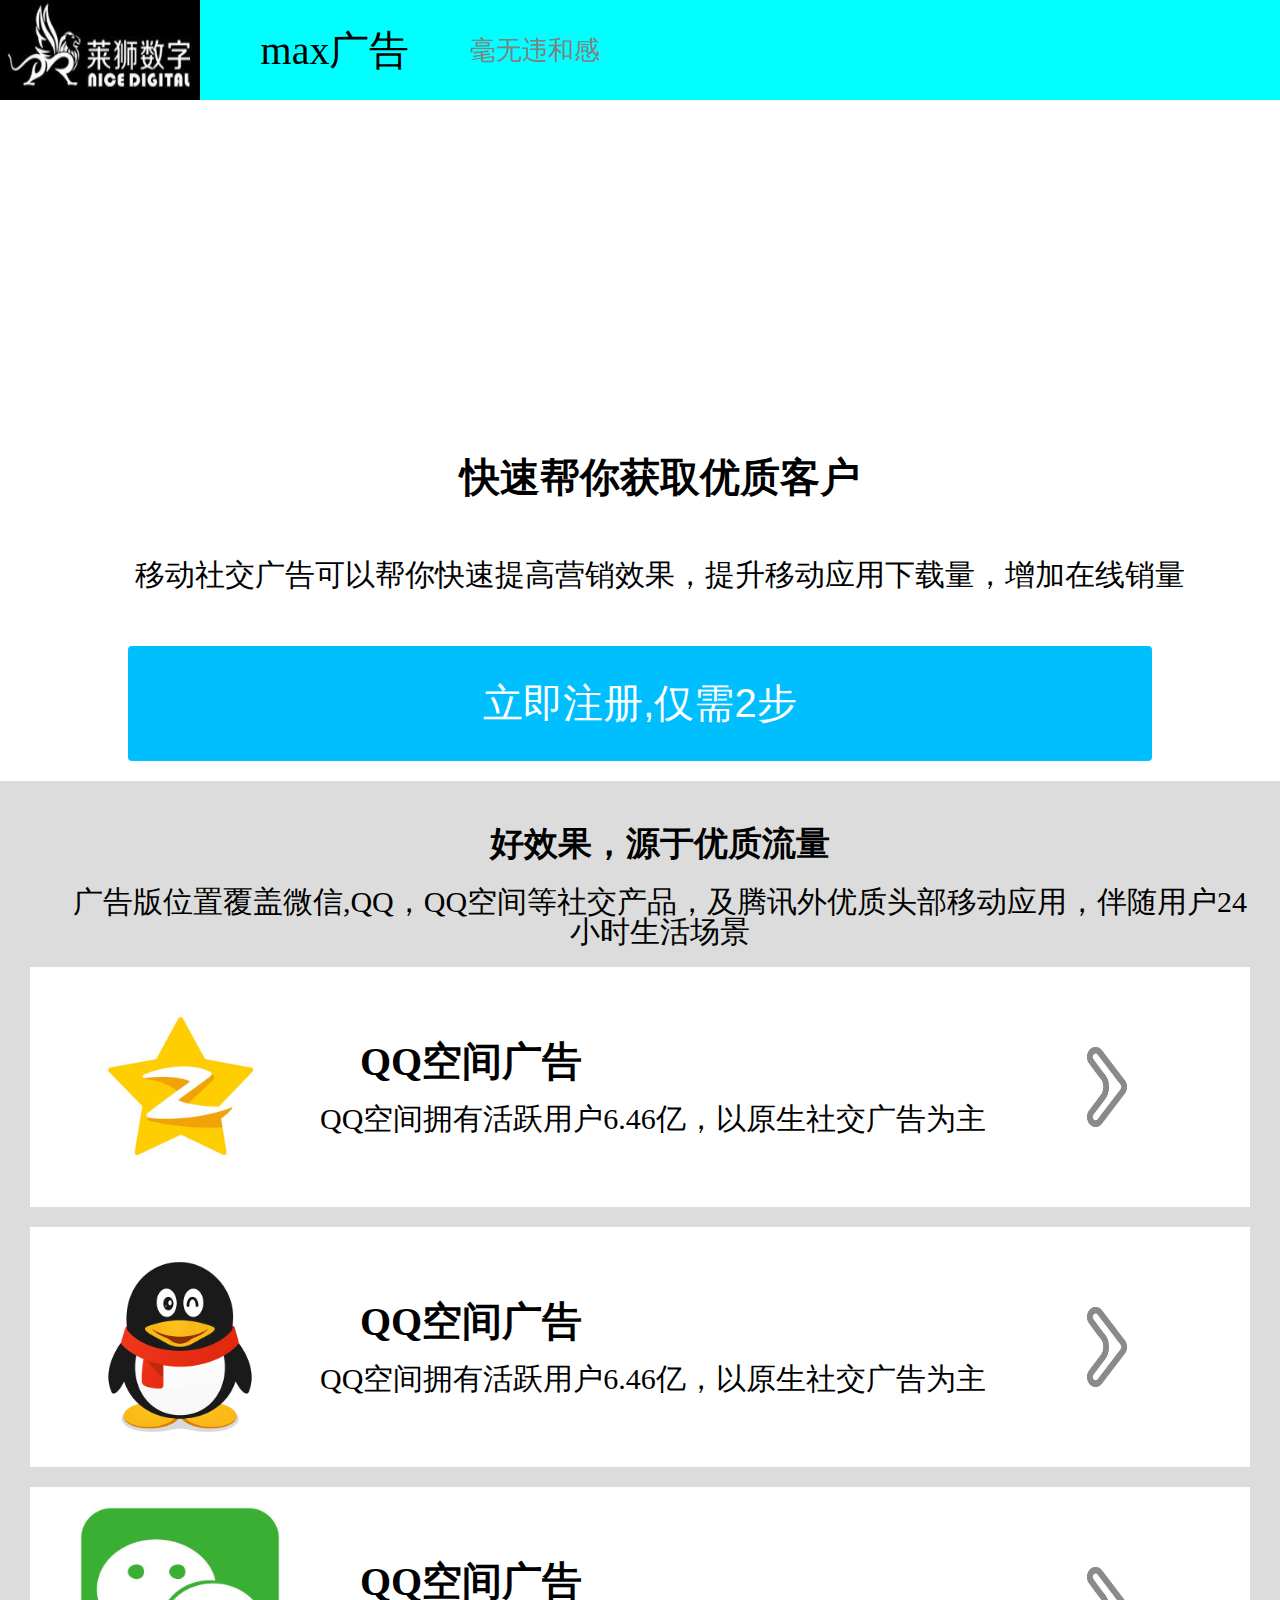
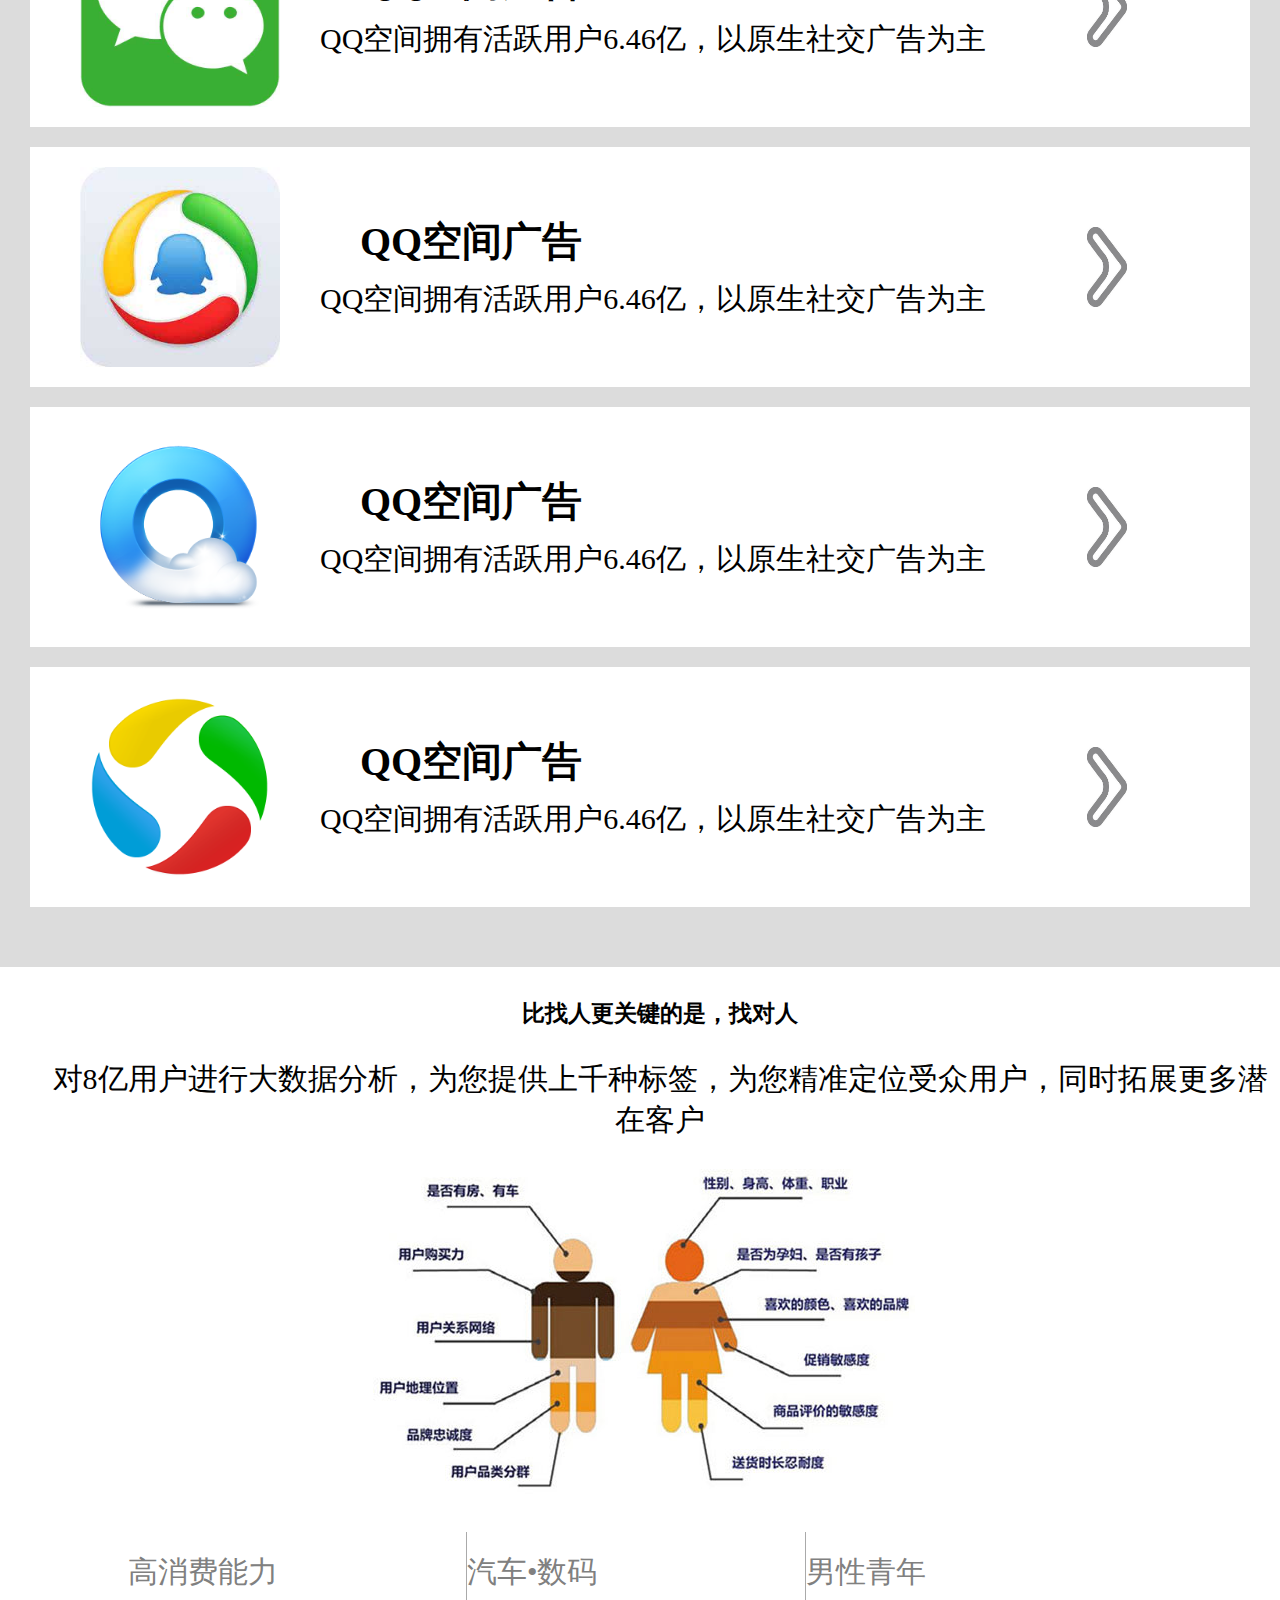
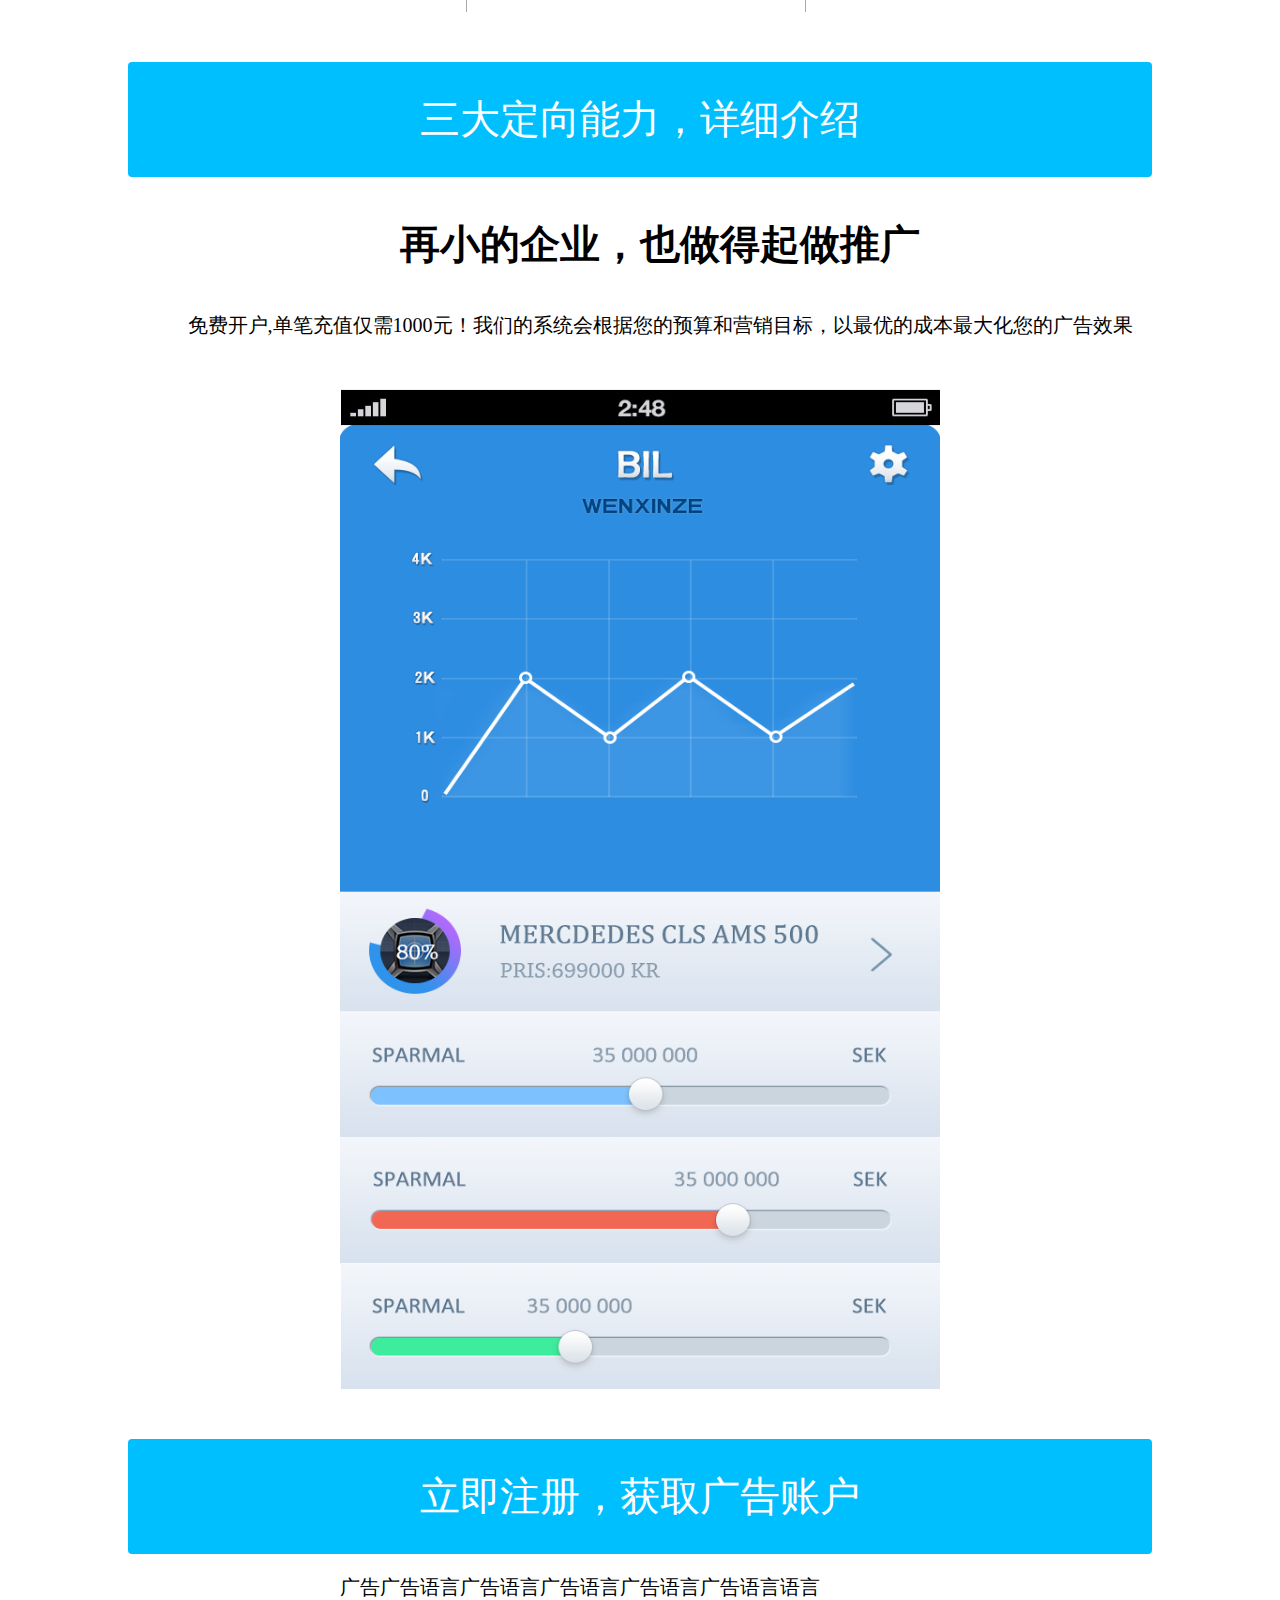
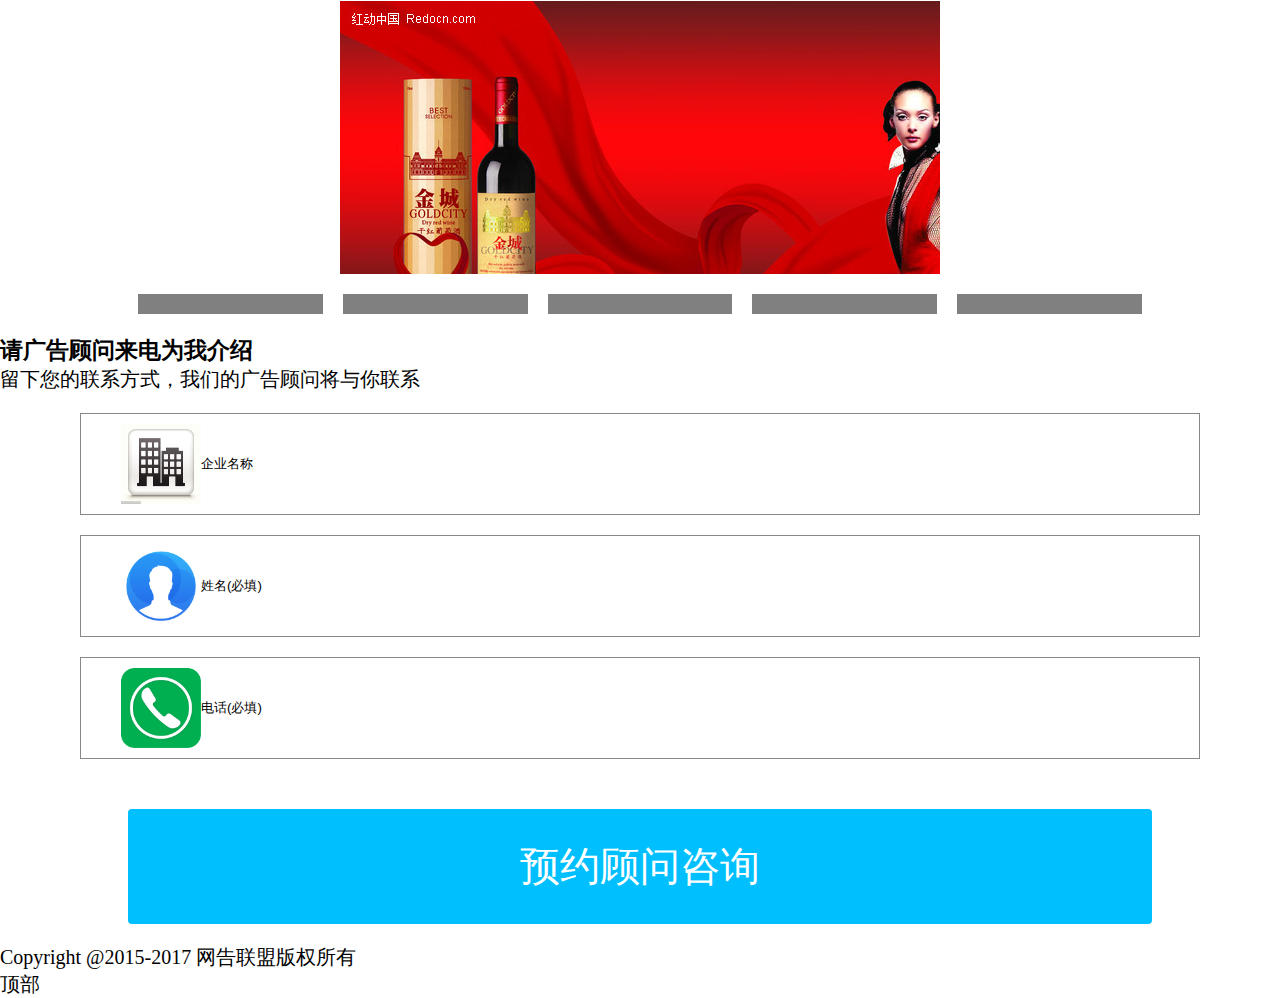
<file: index.html>
<!DOCTYPE html />
<html>
	<head>
		<meta charset="UTF-8">
		<title>网络</title>
		<link   rel="stylesheet" type="text/css" href="css/index.css" />
		<link rel="stylesheet" type="text/css" href="css/main.css" />
		<script type="text/javascript" src="js/index.js">
		<meta name="viewport" content="width=device-width, initial-scale=1.0, maximum-scale=1.0, minimum-scale=1.0, user-scalable=no" />
		</script>
		
	</head>
	<body>
		<header>
			<div class="logo">
				<img id="logo" src="img/logo.jpg" />
			</div>
			<div class="tipsBox">
				<div class="name">max广告</div>
				<div class="tips">毫无违和感</div>
			</div>
		</header>
		<div class="scrollbox" id="scrollbox">
			<ul id="ul1">
				
				<li class="li0"></li>
				<li class="li1"></li>
			
				
			</ul>
			
		</div>
		<div class="textBox">
			<h3>快速帮你获取优质客户</h3>
			<p>移动社交广告可以帮你快速提高营销效果，提升移动应用下载量，增加在线销量</p>
			<button  class="mybutton"  type="button">立即注册,仅需2步</button>
		</div>
		<div class="listBox">
			<h2>好效果，源于优质流量</h2>
			<p class="title_p" >广告版位置覆盖微信,QQ，QQ空间等社交产品，及腾讯外优质头部移动应用，伴随用户24小时生活场景</p>
			<ul>
				<li class="qqZone">
					<div class="list_logo">
						<img src="img/qqzone.jpg" />
					</div>
					<div class="list_content">
						<h3 class="title">QQ空间广告</h3>
						<p class="content">QQ空间拥有活跃用户6.46亿，以原生社交广告为主</p>
					</div>
					<div class="list_jiantou">
						<img src="img/jiantou.jpg" />
					</div>
				</li>
				<li class="qqApp">
					<div class="list_logo">
						<img src="img/qqapp.png" />
					</div>
					<div class="list_content">
						<h3 class="title">QQ空间广告</h3>
						<p class="content">QQ空间拥有活跃用户6.46亿，以原生社交广告为主</p>
					</div>
					<div class="list_jiantou">
						<img src="img/jiantou.jpg" />
					</div>
				</li>
				<li class="weixin">
					<div class="list_logo">
						<img src="img/weixin.jpg" />
					</div>
					<div class="list_content">
						<h3 class="title">QQ空间广告</h3>
						<p class="content">QQ空间拥有活跃用户6.46亿，以原生社交广告为主</p>
					</div>
					<div class="list_jiantou">
						<img src="img/jiantou.jpg" />
					</div>
				</li>
				<li class="lianmeng">
					<div class="list_logo">
						<img src="img/lianmeng.jpg" />
					</div>
					<div class="list_content">
						<h3 class="title">QQ空间广告</h3>
						<p class="content">QQ空间拥有活跃用户6.46亿，以原生社交广告为主</p>
					</div>
					<div class="list_jiantou">
						<img src="img/jiantou.jpg" />
					</div>
				</li>
				<li class="qqbrowser">
					<div class="list_logo">
						<img src="img/qqbrowser.png" />
					</div>
					<div class="list_content">
						<h3 class="title">QQ空间广告</h3>
						<p class="content">QQ空间拥有活跃用户6.46亿，以原生社交广告为主</p>
					</div>
					<div class="list_jiantou">
						<img src="img/jiantou.jpg" />
					</div>
				</li>
				<li class="yingyongbao">
					<div class="list_logo">
						<img src="img/yingyongbao.jpg" />
					</div>
					<div class="list_content">
						<h3 class="title">QQ空间广告</h3>
						<p class="content">QQ空间拥有活跃用户6.46亿，以原生社交广告为主</p>
					</div>
					<div class="list_jiantou">
						<img src="img/jiantou.jpg" />
					</div>
				</li>
			</ul>
		</div>
		
		<div class="findBox">
			<h3>比找人更关键的是，找对人</h3>
			<p>对8亿用户进行大数据分析，为您提供上千种标签，为您精准定位受众用户，同时拓展更多潜在客户</p>
			<div class="find_content_bg">
				<img src="img/customer.jpg" />
			</div>
			<div class="tag_list">
				
				
				
					
					
					<div>高消费能力</div>
					<div class="tag_second">汽车•数码</div>
					<div>男性青年</div>
					
				
			</div>
			
			<button  class="mybutton" type="button">三大定向能力，详细介绍</button>
		</div>
		
		<div class="tuiguangBox">
			<h3>再小的企业，也做得起做推广</h3>
			<p>免费开户,单笔充值仅需1000元！我们的系统会根据您的预算和营销目标，以最优的成本最大化您的广告效果</p>
			<div class="tuiguangbgBox">
				<img src="img/tuiguangbg.png" />
			</div>
		</div>
		<div class="registebtn">
			<button type="button" class="mybutton">立即注册，获取广告账户</button>
		</div>
		<div class="adListBox">
			<ul id="adUl">
				<li>
					<div>
						<p>广告广告语言广告语言广告语言广告语言广告语言语言</p>
						<img src="img/ad1.jpg" />
					</div>
				</li>
				<li>
					<div>
						<p>广告广告语言广告语言广告语言广告语言广告语言语言</p>
						<img src="img/ad2.jpg" />
					</div>
				</li>
				<li>
					<div>
						<p>广告广告语言广告语言广告语言广告语言广告语言语言</p>
						<img src="img/ad3.jpg" />
					</div>
				</li>
				<li>
					<div>
						<p>广告广告语言广告语言广告语言广告语言广告语言语言</p>
						<img src="img/ad4.jpg" />
					</div>
				</li>
				<li>
					<div>
						<p>广告广告语言广告语言广告语言广告语言广告语言语言</p>
						<img src="img/ad5.jpg" />
					</div>
				</li>
			</ul>
			
		</div>

		<div class="guideBox">
			<span class="index_guide0"></span>
			<span></span>
			<span></span>
			<span></span>
			<span></span>
		</div>
		


		<div class="connetBox">
			<h3>请广告顾问来电为我介绍</h3>
			<p>留下您的联系方式，我们的广告顾问将与你联系</p>
			<div class="qiyeinputbox" id="qiyeinputbox">
				<img  src="img/qiye.jpg"/>
				<input id="qiyeinput" value="企业名称" onfocus="qiyeinputOnclik()" onblur="qiyeinputOut()" />
				
			</div>
			<div class="personinputbox" id="personinputbox">
				<img  src="img/person.jpg"/>
				<input id="personinput" value="姓名(必填)" onfocus="personinputOnclik()" onblur="personinputOut()" />
				
			</div>
			<div class="phoneinputbox" id="phoneinputbox">
				<img  src="img/phone.jpg"/>
				<input id="phoneinput" value="电话(必填)" onfocus="phoneinputOnclik()" onblur="phoneinputOut()" />
				
			</div>
			
			<button type="button" class="mybutton">预约顾问咨询</button>
		</div>
		<footer>
			<p>Copyright @2015-2017 网告联盟版权所有</p>
		</footer>
		<div class="top" onclick="Totop()" id="topBtn">顶部</div>

	</body>
</html>
</file>
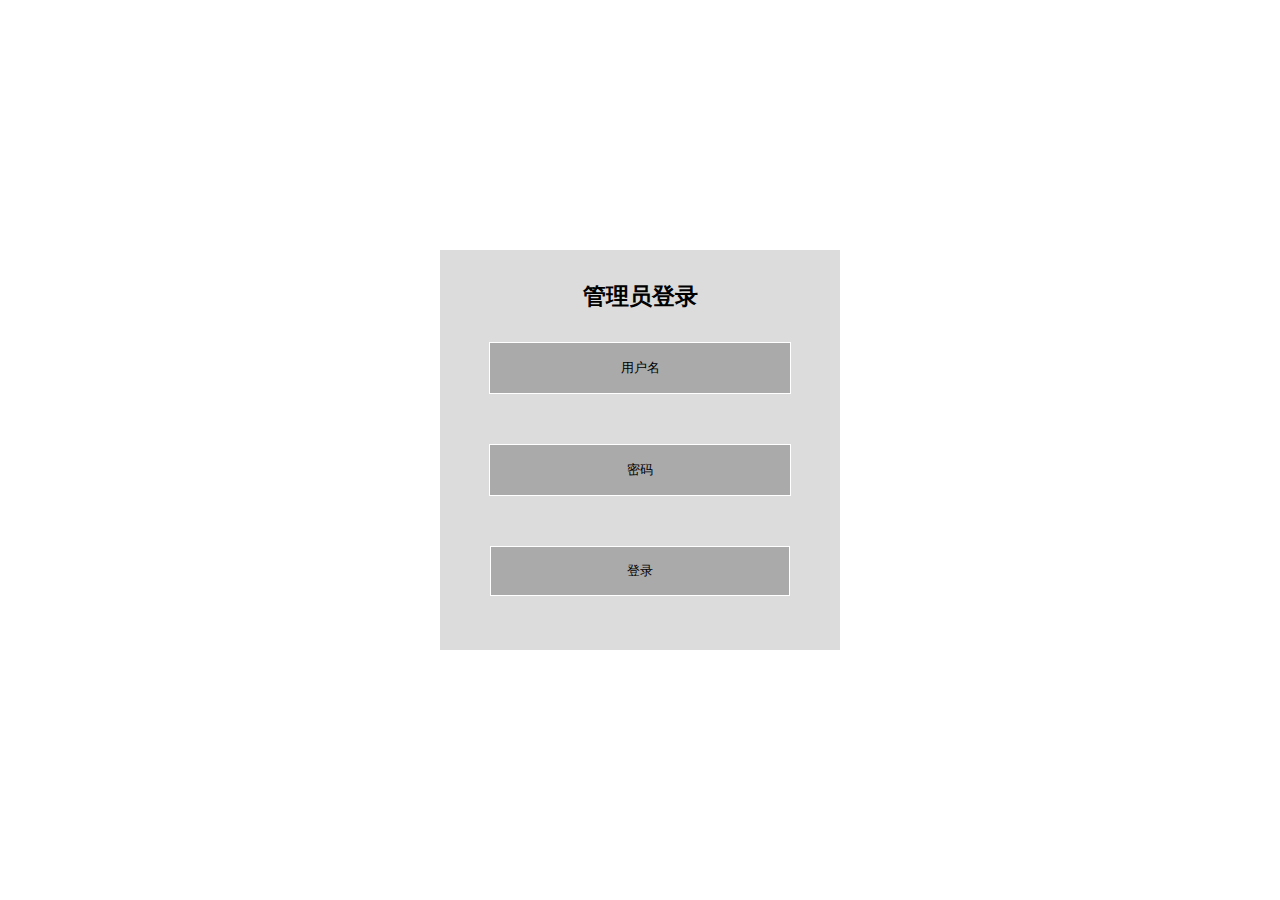
<file: gllogin.html>
<!DOCTYPE html>
<html>
	<head>
		<meta charset="UTF-8">
		<title></title>
		<link rel="stylesheet" href="css/main.css" />
		<link rel="stylesheet" href="css/gllogin.css" />
		<script type="text/javascript" src="js/gllogin.js" ></script>
		
	</head>
	<body>
	<div class="glLoginBox">
		<h3>管理员登录</h3>
		<input type="text" id="user" class="login_box" onfocus="getFocus(this)"  onblur="lostFocus(this)" value="用户名">
			
		</input>
		<input type="text" id="pwd" class="login_box"  onfocus="getFocus(this)"  onblur="lostFocus(this)" value="密码">
			
		</input>
		<input type="button" id="btn" class="login_box" value="登录">
			
		</input>
	</div>
	</body>
</html>
</file>
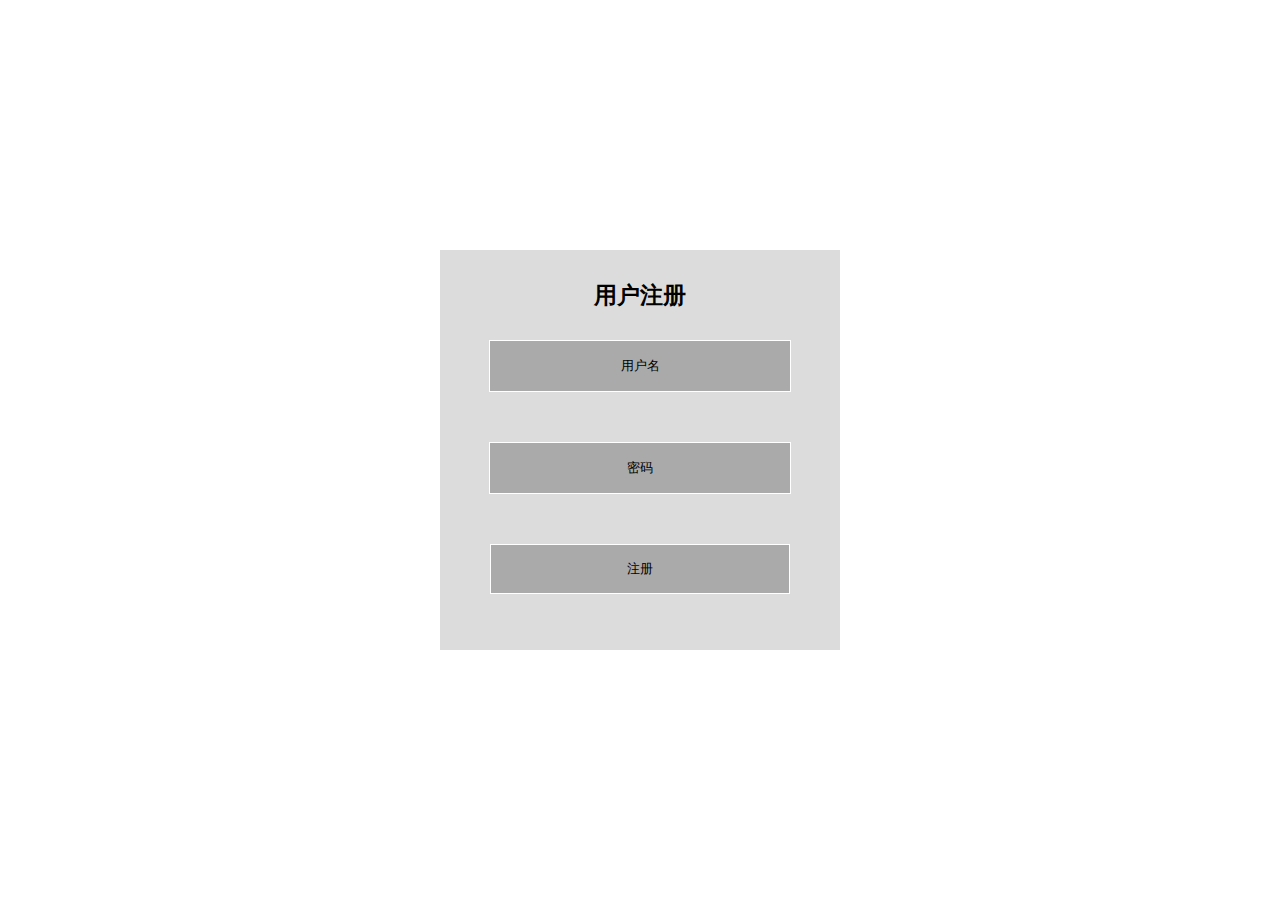
<file: register.html>
<!DOCTYPE html>
<html>
	<head>
		<meta charset="UTF-8">
		<title>用户注册</title>
		<link rel="stylesheet" href="css/main.css" />
		<link rel="stylesheet" href="css/register.css" />
		<script type="text/javascript" src="js/register.js" ></script>
		
	</head>
	<body>
	<div class="glLoginBox">
		<h3>用户注册</h3>
		
		<div class="content">

	
		<input type="text" id="user" class="login_box " onfocus="getFocus(this)"  onblur="lostFocus(this)" value="用户名"/>
		
			
		
		
	
		
			


		<input type="text" id="pwd" class="login_box"  onfocus="getFocus(this)"  onblur="lostFocus(this)" value="密码"/>
			
	
		<input type="button" id="btn" class="login_box" value="注册" onclick="register()"/>
		</div>
		<img src="img/ok.png" id="okimg" class="okimg" />
			
		
	</div>
	</body>
</html>
</file>
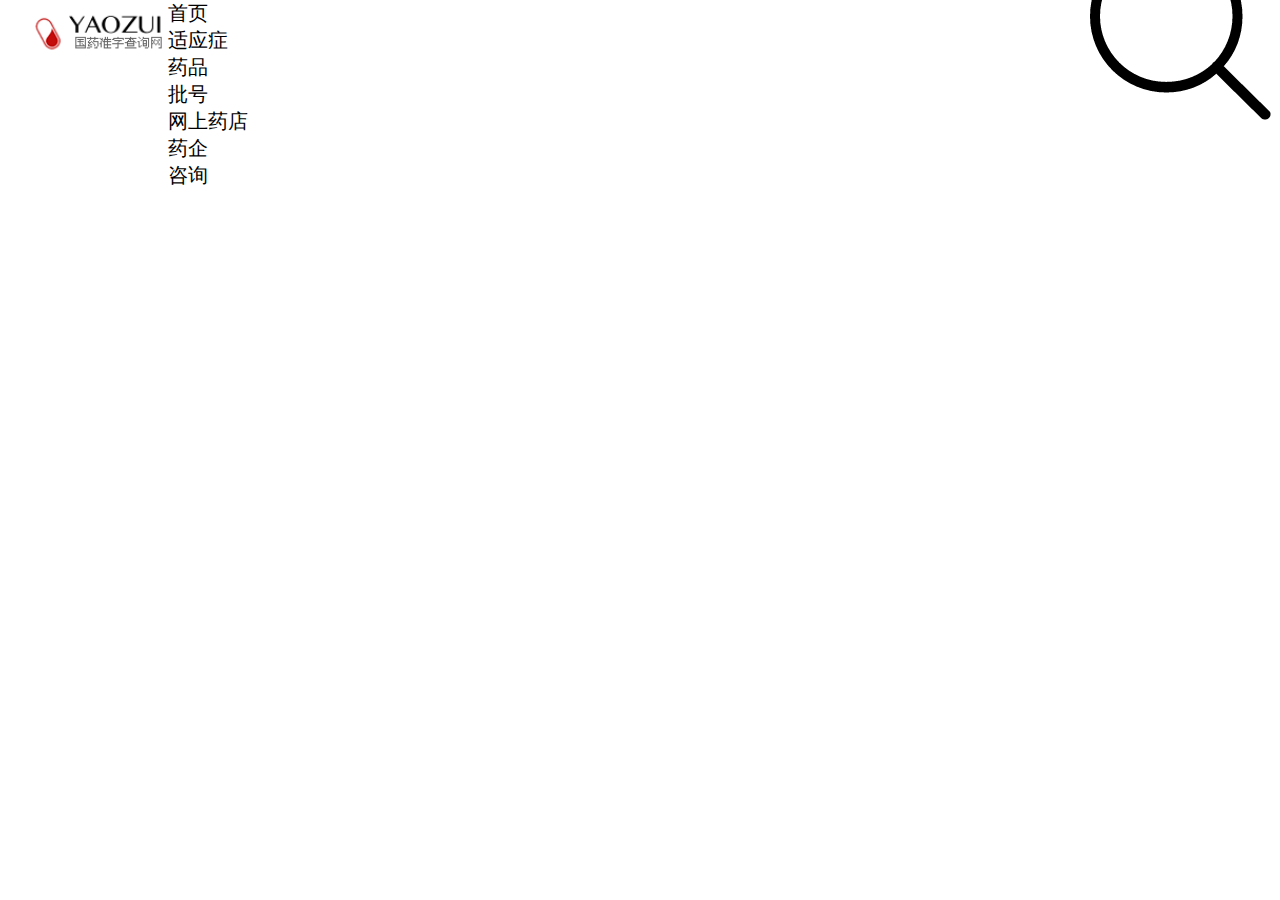
<file: yiyao.html>
<!DOCTYPE html>
<html>
	<head>
		<meta charset="UTF-8">
		<title>医药查询网</title>
		<link rel="stylesheet" href="css/main.css" />
		<link rel="stylesheet" href="css/yiyaoIndex.css" />
	</head>
	<body>
		<header>
			<img src="img/yiyaologo.png" class="logoImg" />
			<div class="guideBox">
				<ul>
					<li>首页</li>
					<li>适应症</li>
					<li>药品</li>
					<li>批号</li>
					<li>网上药店</li>
					<li>药企</li>
					<li>咨询</li>
				</ul>
			</div>
			<img src="img/searchIcon.png" class="searchBox"/>
		</header>
	</body>
</html>
</file>
<file: css/index.css>
﻿

header
{
	position: relative;
	height: 5rem;
	background-color: aqua;
	display: -webkit-flex;
}
.logo
{
	
	
	
	
	height: 5rem;
	width: 10rem;
	
}
.tipsBox
{
	float: left;
	
	background-color: aqua;
	display: -webkit-flex;
	justify-content: center;
	flex: 1;
		align-items: center;
	
	
}
.name
{
	font-size: 2em;
	flex: 1;
	
	text-align: center;
	

}
.tips
{
	flex: 3;
	font-size: 1.3rem;
	
	color: gray;
	font-family: "微软雅黑";
}

.logo img
{
	display: block;
	width: 100%;
	height: 100%;
}


.scrollbox
{
	     width: 100%; 
	     height: 300px;
	    margin: 0 auto;      
	        
	    position: relative;      
	    overflow: hidden;
}


.scrollbox ul{      
	position:absolute;      
	left:0;      
	top:0;      
	overflow: hidden;      
	 
	}



 .scrollbox ul li{      
 	float: left;      
	width: 25%; 	     
 	height: 300px;      
 	list-style: none;    
 	}
 	

.li0
{
	
	height: 100%;
	background-color:#00FFFF ;
}

.li1
{
	
	height: 100%;
	background-color:#3B7796 ;
}

.li2
{
	
	height: 100%;
	background-color:aliceblue ;
}

.li3
{
	
	height: 100%;
	background-color: blueviolet;
}

.li4
{
	
	height: 100%;
	background-color:chartreuse;
}
.li5
{
	
	height: 100%;
	background-color:cornflowerblue ;
}
.btnBox
{
	width: 100px;
	margin: 10px auto;
}
.textBox h3
{
	font-size: 2rem;
	text-align: center;
	margin-top: 50px;
	margin-left: 2rem;
}

.textBox p
{
	font-size: 1.5rem;
	text-align: center;
	margin-top: 50px;
	margin-left: 2rem;
}

.mybutton
{
	font-size: 2em;
	padding: 30px 0;
	width: 80%;
	margin: 20px auto;
	background-color:#00BFFF;
	color: #fff;
	
	text-align: center;
	margin-top: 50px;
	display: block;
	border: 0px solid #FFFFFF;
	border-radius: 4px;
}
.listBox
{
	padding: 40px 30px;
	
	background-color: gainsboro;
}
.listBox h2
{
	font-size: 1.7rem;
	text-align: center;
	margin-left: 2rem;
}
.listBox .title_p

{
	font-size: 1.5rem;
	margin-top: 20px;
	text-align: center;
	line-height: 1.5rem;
	margin-left: 2rem;
}
.listBox li
{
	background-color: #fff;
	padding: 0px 30px;
	margin: 20px 0px;
	height: 12rem;
	display: flex;
	align-items: center;
	

}
.list_logo 
{
	
<<<<<<< HEAD
<<<<<<< HEAD

=======
<<<<<<< HEAD
>>>>>>> origin/master170801
=======
<<<<<<< HEAD
=======

>>>>>>> origin/master170731
>>>>>>> origin/master170802
		width: 10rem;
	padding: 1rem;
	display: -webkit-flex;
	align-items: center;
		height: 10rem;
<<<<<<< HEAD
<<<<<<< HEAD

		
	width: 10rem;
	height: 10rem;

=======
=======
		
	width: 10rem;
	height: 10rem;
>>>>>>> origin/master170726
>>>>>>> origin/master170801
=======
=======
		
	width: 10rem;
	height: 10rem;
>>>>>>> origin/master170726
=======

		
	width: 10rem;
	height: 10rem;

>>>>>>> origin/master170731
>>>>>>> origin/master170802
	
}
.list_logo img
{
	

<<<<<<< HEAD
<<<<<<< HEAD
	width: 10rem;
	height: 10rem;

=======
<<<<<<< HEAD
>>>>>>> origin/master170801
		
		width: 10rem;
	
		height: 10rem;
	
<<<<<<< HEAD

	width: 10rem;
	height: 10rem;

=======
=======
	width: 10rem;
	height: 10rem;
>>>>>>> origin/master170726
>>>>>>> origin/master170801
=======
<<<<<<< HEAD
=======
	width: 10rem;
	height: 10rem;

>>>>>>> origin/master170731
		
		width: 10rem;
	
		height: 10rem;
	
<<<<<<< HEAD
=======
	width: 10rem;
	height: 10rem;
>>>>>>> origin/master170726
=======

	width: 10rem;
	height: 10rem;

>>>>>>> origin/master170731
>>>>>>> origin/master170802
	
	
}
.list_content
{
	flex: 6;
	
	margin-left: 1rem;
	margin-right: 1rem;
	display: -webkit-flex;
	flex-direction: column;
	
	justify-content: center;
	
}
.list_content li
{
	display: -webkit-flex;
}

.list_content h3
{
	font-size: 2rem;
	
	margin-left: 2rem;
	
}
.list_content .content
{
	flex: 3;
	font-size: 1.5rem;
	
	
	margin-top: 0.5rem;
	
	
	
	
}

.list_jiantou

{
	flex: 1;
	margin:auto 10px;
	

}
.list_jiantou img
{
	height: 4rem;
	width: 2rem;
}
.findBox h3
{
	text-align: center;
<<<<<<< HEAD
<<<<<<< HEAD

	margin: 1.5rem auto;
	margin-left: 2rem;


	margin-top: 30px;
=======
<<<<<<< HEAD
	margin-top: 30px;
=======
	margin: 1.5rem auto;
	margin-left: 2rem;
>>>>>>> origin/master170726
=======
>>>>>>> origin/master170802

	margin: 1.5rem auto;
	margin-left: 2rem;


<<<<<<< HEAD
=======
<<<<<<< HEAD
	margin-top: 30px;
=======
	margin: 1.5rem auto;
	margin-left: 2rem;
>>>>>>> origin/master170726
>>>>>>> origin/master170801
=======
	margin-top: 30px;

	margin: 1.5rem auto;
	margin-left: 2rem;


>>>>>>> origin/master170731
>>>>>>> origin/master170802
	font-size: 2rem;
}
.findBox p
{
<<<<<<< HEAD
<<<<<<< HEAD



	margin-top: 2rem;
	text-align: center;
	font-size: 1.5rem;

=======
<<<<<<< HEAD
	margin-top: 2rem;
	text-align: center;
	font-size: 1.5rem;
=======
>>>>>>> origin/master170801
=======
<<<<<<< HEAD
	margin-top: 2rem;
	text-align: center;
	font-size: 1.5rem;
=======
=======



	margin-top: 2rem;
	text-align: center;
	font-size: 1.5rem;

>>>>>>> origin/master170731
>>>>>>> origin/master170802
	margin: 1.5rem auto;
	text-align: center;
	font-size: 1.5rem;
	margin-left: 2rem;
<<<<<<< HEAD
<<<<<<< HEAD

=======
>>>>>>> origin/master170726
>>>>>>> origin/master170801
=======
>>>>>>> origin/master170726
=======

>>>>>>> origin/master170731
>>>>>>> origin/master170802
}
.find_content_bg img
{
	
	display: block;
	margin: 20px auto;
}
.tag_list
{
	margin: 30px auto;
<<<<<<< HEAD
<<<<<<< HEAD

	height: 4rem;
	width: 80%;


	height: 80px;
	width: 70%;

	height: 4rem;
	width: 80%;

=======
=======
>>>>>>> origin/master170802
<<<<<<< HEAD
	height: 80px;
	width: 70%;
=======
	height: 4rem;
	width: 80%;
>>>>>>> origin/master170726
	
<<<<<<< HEAD
>>>>>>> origin/master170801
=======
=======

	height: 4rem;
	width: 80%;


	height: 80px;
	width: 70%;

	height: 4rem;
	width: 80%;

>>>>>>> origin/master170731
>>>>>>> origin/master170802
	

	border: solid 1px gray;
	border-radius: 3px;
	
	
	background-color: #fff;
}
.tag_list div
{
	width: 33%;
<<<<<<< HEAD
<<<<<<< HEAD

	height: 4rem;
	float: left;
	line-height: 4rem;

	height: 80px;
	float: left;
	line-height: 80px;
=======
<<<<<<< HEAD
	height: 80px;
	float: left;
	line-height: 80px;
=======
	height: 4rem;
	float: left;
	line-height: 4rem;
>>>>>>> origin/master170726
=======
>>>>>>> origin/master170802

	height: 4rem;
	float: left;
	line-height: 4rem;

<<<<<<< HEAD
=======
<<<<<<< HEAD
	height: 80px;
	float: left;
	line-height: 80px;
=======
	height: 4rem;
	float: left;
	line-height: 4rem;
>>>>>>> origin/master170726
>>>>>>> origin/master170801
=======
	height: 80px;
	float: left;
	line-height: 80px;

	height: 4rem;
	float: left;
	line-height: 4rem;

>>>>>>> origin/master170731
>>>>>>> origin/master170802
	text-align: center;
	
	font-size: 1.5rem;
	color: grey;
	
	
}
.tag_list .tag_second
{
	border-left: solid 1px #aaaaaa;
	border-right: solid 1px #aaaaaa;
}
.tuiguangBox h3
{
	text-align: center;
	font-size: 2em;
	margin-left: 2rem;
	margin-top: 2rem;
	margin-bottom: 2rem;
}
.tuiguangBox p
{
	text-align: center;
<<<<<<< HEAD
<<<<<<< HEAD
=======
<<<<<<< HEAD
	margin-top: 20px;
	margin-bottom: 50px;
=======
=======
>>>>>>> origin/master170802

	margin-top: 20px;
	margin-bottom: 50px;

<<<<<<< HEAD
=======
<<<<<<< HEAD
	margin-top: 20px;
	margin-bottom: 50px;
=======
>>>>>>> origin/master170801
=======
>>>>>>> origin/master170731
>>>>>>> origin/master170802
	margin-bottom: 1.5rem ;
	margin-top: 1.5rem;
	margin-left:2rem;
	
<<<<<<< HEAD
<<<<<<< HEAD

=======
>>>>>>> origin/master170726
>>>>>>> origin/master170801
=======
>>>>>>> origin/master170726
=======

>>>>>>> origin/master170731
>>>>>>> origin/master170802
	font-size: 1.5em;
}
.tuiguangbgBox img
{
	display: block;
	width: 600px;
	height: 1000px;
	margin: 0 auto;
	
}
.adListBox
{
		height: 300px;
	  position: relative;      
	  overflow: hidden;
	  margin: 0 auto;
	  width: 600px;
}
.adListBox ul
{
	position:absolute;      
	left:0;      
	top:0;    
	width: 3000px;  
	overflow: hidden;     
}
.adListBox li
{
	
		width: 600px;
	 	list-style: none; 
	 	float: left;      
}
.guideBox 
{
	width: 80%;
	height: 20px;
	margin: 20px auto;
	display: flex;
	
	
}
.guideBox span
{
	flex: 1;
	background-color: #808080;
	margin: 0 10px;
	
}
.guideBox td
{
	width: 20%;
	height: 100%;
	display: block;
	background-color: #808080;
}
<<<<<<< HEAD

.connetBox h3

{
	margin-left: 2rem;
	margin-bottom: 2rem;
	margin-top: 2rem;
	font-size: 2rem;
}
.connetBox p
<<<<<<< HEAD

{
	margin-left: 2rem;
	margin-bottom: 2rem;
	margin-top: 2rem;
	font-size: 1.5rem;
}
.connetBox div
{
	border: solid 1px #eee;
	margin: 1rem 4rem;
	height: 5rem;
	display: -webkit-flex;
	align-items: center;
	border: 1px solid #888;
}
.connetBox div img
{
	height: 4rem;
	display: block;
	
	width: 4rem;
	margin-left: 2rem;


.connetBox h3

{
	margin-left: 2rem;
	margin-bottom: 2rem;
	margin-top: 2rem;
	font-size: 2rem;
}
.connetBox p
=======
>>>>>>> origin/master170801

{
	margin-left: 2rem;
	margin-bottom: 2rem;
	margin-top: 2rem;
	font-size: 1.5rem;
}
.connetBox div
{
	border: solid 1px #eee;
	margin: 1rem 4rem;
	height: 5rem;
	display: -webkit-flex;
	align-items: center;
	border: 1px solid #888;
}
.connetBox div img
{
	height: 4rem;
	display: block;
	
	width: 4rem;
	margin-left: 2rem;

=======

.connetBox h3

{
	margin-left: 2rem;
	margin-bottom: 2rem;
	margin-top: 2rem;
	font-size: 2rem;
}
.connetBox p
<<<<<<< HEAD
=======

{
	margin-left: 2rem;
	margin-bottom: 2rem;
	margin-top: 2rem;
	font-size: 1.5rem;
}
.connetBox div
{
	border: solid 1px #eee;
	margin: 1rem 4rem;
	height: 5rem;
	display: -webkit-flex;
	align-items: center;
	border: 1px solid #888;
}
.connetBox div img
{
	height: 4rem;
	display: block;
	
	width: 4rem;
	margin-left: 2rem;


.connetBox h3

{
	margin-left: 2rem;
	margin-bottom: 2rem;
	margin-top: 2rem;
	font-size: 2rem;
}
.connetBox p
>>>>>>> origin/master170731

{
	margin-left: 2rem;
	margin-bottom: 2rem;
	margin-top: 2rem;
	font-size: 1.5rem;
}
.connetBox div
{
	border: solid 1px #eee;
	margin: 1rem 4rem;
	height: 5rem;
	display: -webkit-flex;
	align-items: center;
	border: 1px solid #888;
}
.connetBox div img
{
	height: 4rem;
	display: block;
	
	width: 4rem;
	margin-left: 2rem;

>>>>>>> origin/master170802
}
.connetBox div input
{
	border: none;
	margin-left: 2rem;
	font-size: 2rem;
	height: 3rem;
	flex: 1;
	outline: none;
}
footer
{
	font-size: 1.2rem;
	background-color: black;
	color: #fff;
	text-align: center;
	
	height: 5rem;
}
footer p
{
	
	line-height: 5rem;
}
.top
{
	width: 5rem;
	height: 5rem;
	text-align: center;
	line-height: 5rem;
	background-color: #6495ED;
	position: fixed;
   	right: 2rem;
   	bottom: 5rem;
}
</file>
<file: css/main.css>
*{margin:0;padding:0}

html
{
	font-size: 20px;
}
li{list-style:none}

img{vertical-align:middle;border:none}

input
{
 border: none;
 
}
</file>
<file: css/gllogin.css>
.glLoginBox
{
	width: 400px;
	height: 400px;
	text-align: center;
	
	
	
	position: absolute;
	top: 50%;
	left: 50%;
	margin-top: -200px;
	margin-left: -200px;
   	background-color: #DCDCDC;
}
.glLoginBox h3
{
	margin: 30px auto;
}
.login_box
{

	text-align: center;
	border: 1px solid #FFFFFF;
	width: 300px;
	background-color: #AAAAAA;
	height: 50px;
	margin-left: auto;
	margin-right: auto;
	margin-bottom: 50px;
}
</file>
<file: css/register.css>
.glLoginBox
{
	width: 400px;
	height: 400px;
	text-align: center;
	
	
	
	position: absolute;
	top: 50%;
	left: 50%;
	margin-top: -200px;
	margin-left: -200px;
   	background-color: #DCDCDC;
}
.glLoginBox h3
{
	margin: 30px auto;
	line-height: 30px;
}
.login_box
{

	position: relative;
	text-align: center;
	border: 1px solid #FFFFFF;
	width: 300px;
	background-color: #AAAAAA;
	height: 50px;
	margin-left: auto;
	margin-right: auto;
	margin-bottom: 50px;
}
.content
{
	
	width: 100%;
	height: 100%;
}

.okimg
{
	 
	

	display: none;
	right: 19px;
	top: 98px;
	width: 30px;
	height: 30px;
	
	
	
	
	
	position: absolute;
   
}
</file>
<file: css/yiyaoIndex.css>
header
{
	display: -webkit-flex;
	justify-content: space-between;
	align-items: center;
	height: 60px;
}
.logoImg
{
	width: 150px;
	height: 100%;
	margin-left: 30px;
}
.guideBox
{
	width: 100%;
	height: 100%;
	
	
}   
.guideBox li
{
	line-height: 60px;
	float: left;
}    
.searchBox
{
	
}                                                                                                                                                                                                                                                                                                                                                                                                                                                                                                                          
</file>
